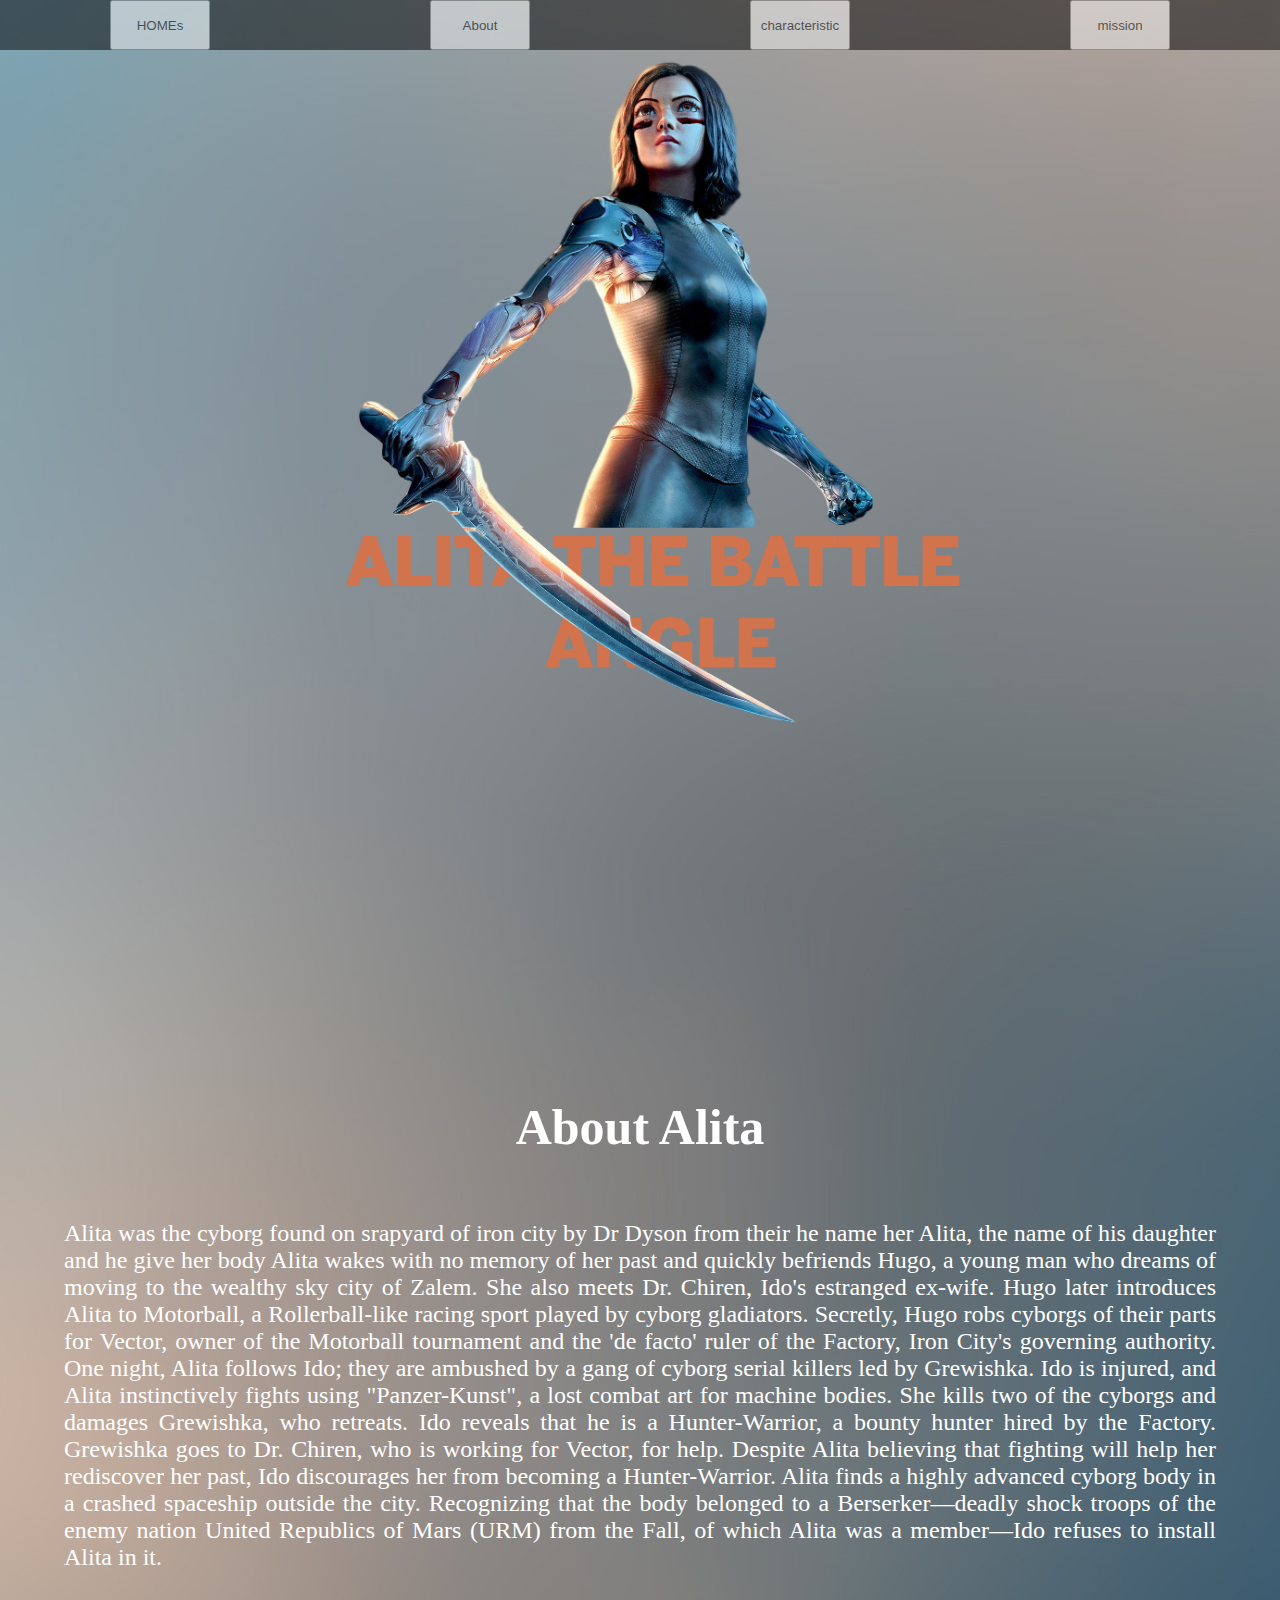
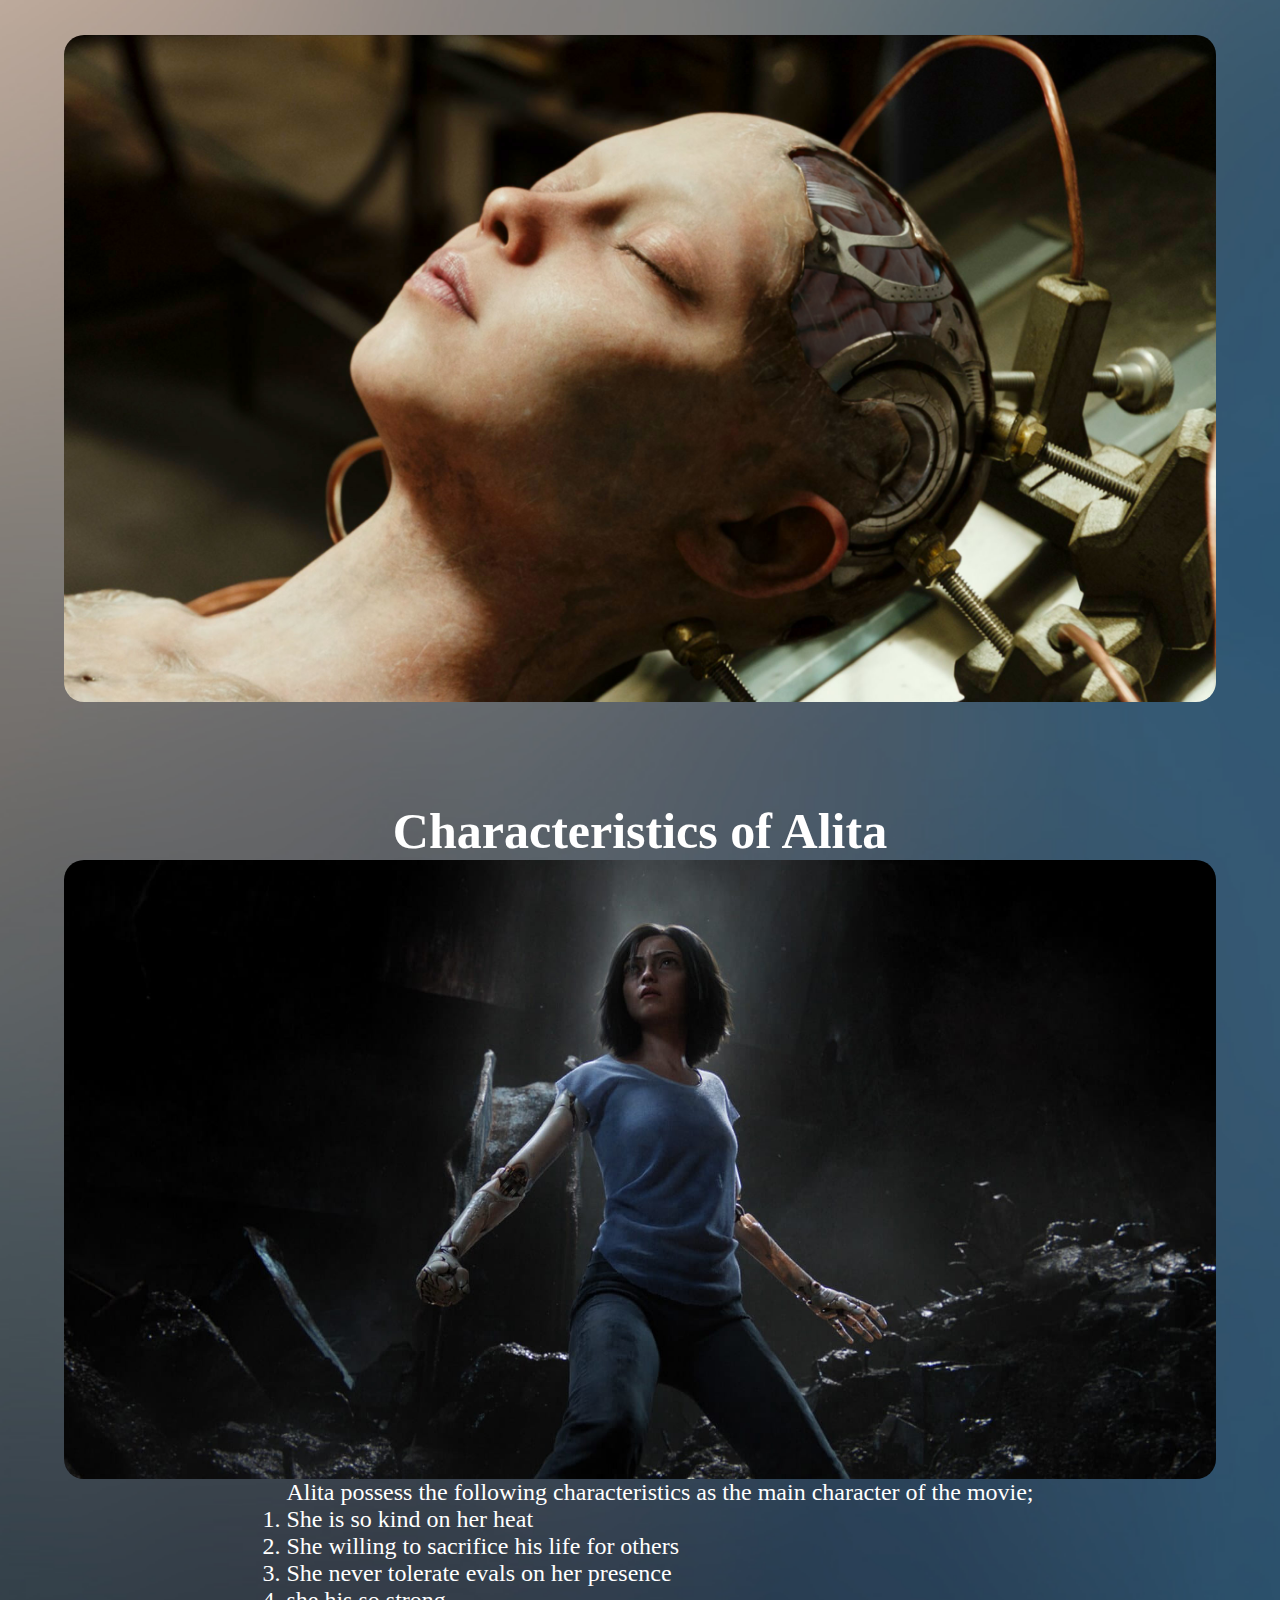
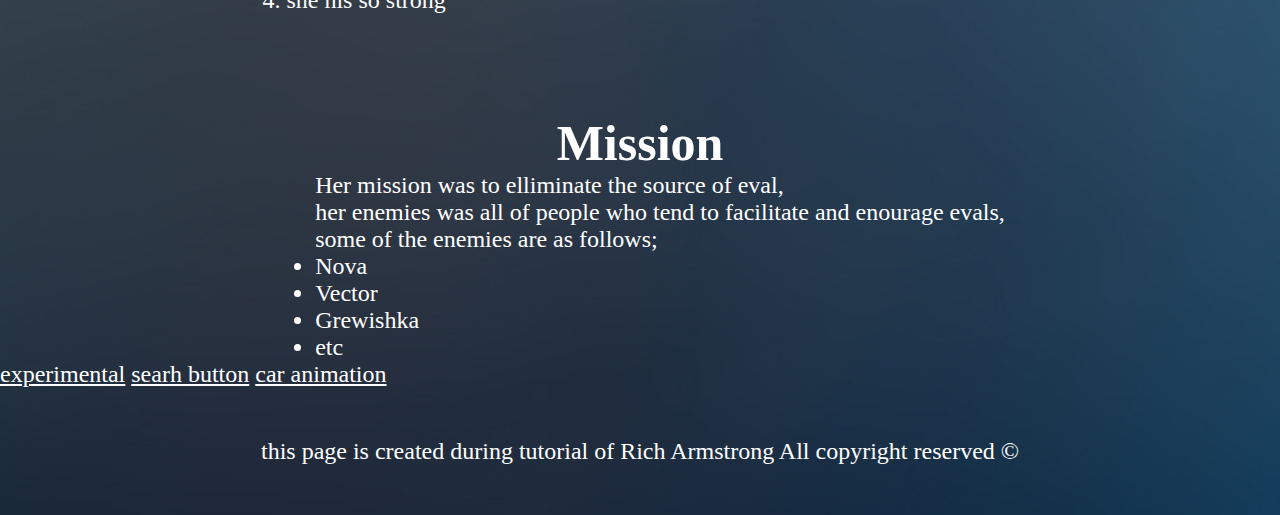
<file: index.html>
<!DOCTYPE html>
<!DOCTYPE html>
<html>
<head>
	<meta charset="utf-8">
	<meta name="viewport" content="width=device-width, initial-scale=1">
	<title>Alita battle angel</title>
	<link rel="stylesheet" href="style.css">
</head>
<body>
	<header>
		
		<div id="buttons">
			<div>
				<a>
					<input type="button" value="HOMEs">
				</a>
			</div>
			<a href="#about-alita">
			<input type="button" class="about-button" value="About" onclick=>
			</a>
			<a href="#characteristics">
			<input type="button" class="characteristics-button" value="characteristic">
			</a>
			<a href="#mission">
			<input type="button" class="mission-button" value="mission">
			</a>
		</div>
		<img id="alita-profile-image" src="image/alita-full.png">
		
	</header>
	<main>
		<section id="about-alita">
			<h2>About Alita</h2>
			<p>Alita was the cyborg found on srapyard of iron city by Dr Dyson
			from their he name her Alita, the name of his daughter and 
			he give her body Alita wakes with no memory of her past and quickly
			befriends Hugo, a young man who dreams of moving to the wealthy 
			sky city of Zalem. She also meets Dr. Chiren, Ido's estranged ex-wife. 
			Hugo later introduces Alita to Motorball, a Rollerball-like racing sport 
			played by cyborg gladiators. Secretly, Hugo robs cyborgs of their parts for Vector,
			owner of the Motorball tournament and the 'de facto' ruler of the Factory, Iron City's 
			governing authority.

			One night, Alita follows Ido; they are ambushed by a gang of cyborg serial killers led by Grewishka. 
			Ido is injured, and Alita instinctively fights using "Panzer-Kunst", a lost combat art for machine bodies.
			She kills two of the cyborgs and damages Grewishka, who retreats. Ido reveals that he is a Hunter-Warrior,
			a bounty hunter hired by the Factory. Grewishka goes to Dr. Chiren, who is working for Vector, for help.
			Despite Alita believing that fighting will help her rediscover her past, 
			Ido discourages her from becoming a Hunter-Warrior. Alita finds a highly advanced cyborg body 
			in a crashed spaceship outside the city. Recognizing that the body belonged to a Berserker—deadly shock 
			troops of the enemy nation United Republics of Mars (URM) from the Fall, of which Alita was a member—Ido 
			refuses to install Alita in it. </p>
			<img id="Alita-at-begining" src="image/alita-brain.png">

		</section>
		<setion id="characteristics">
			<h2>Characteristics of Alita</h2>
			<img id ="alita-brave" src="/image_c0d026f9.jpeg">
			<ol><p>
				Alita possess the following characteristics as the main character of the movie;
				<li>She is so kind on her heat</li>
				<li>She willing to sacrifice his life for others</li>
				<li>She never tolerate evals on her presence</li>
				<li>she his so strong</li>

			</p>
			</ol>
		</setion>
		<section id="mission">
			<h2>Mission</h2>
			
			<ul>
				<p>Her mission was to elliminate the source of eval,<br> her enemies was all of
					people who tend to facilitate and enourage evals,<br> some of the enemies are as follows;
				</p>
				<li>Nova</li>
				<li>Vector</li>
				<li>Grewishka</li>
				<li>etc</li>
			</ul>
		</section>
		<a href="EXPERIMENTAL.html">experimental</a>
		<a href="searh-button.html">searh button</a>
		<a href="car animation/game/car.html">car animation</a>

	</main>
	<footer>
		this page is created during tutorial of Rich Armstrong All copyright reserved &copy;
	</footer>
</body>
</html>
</file>
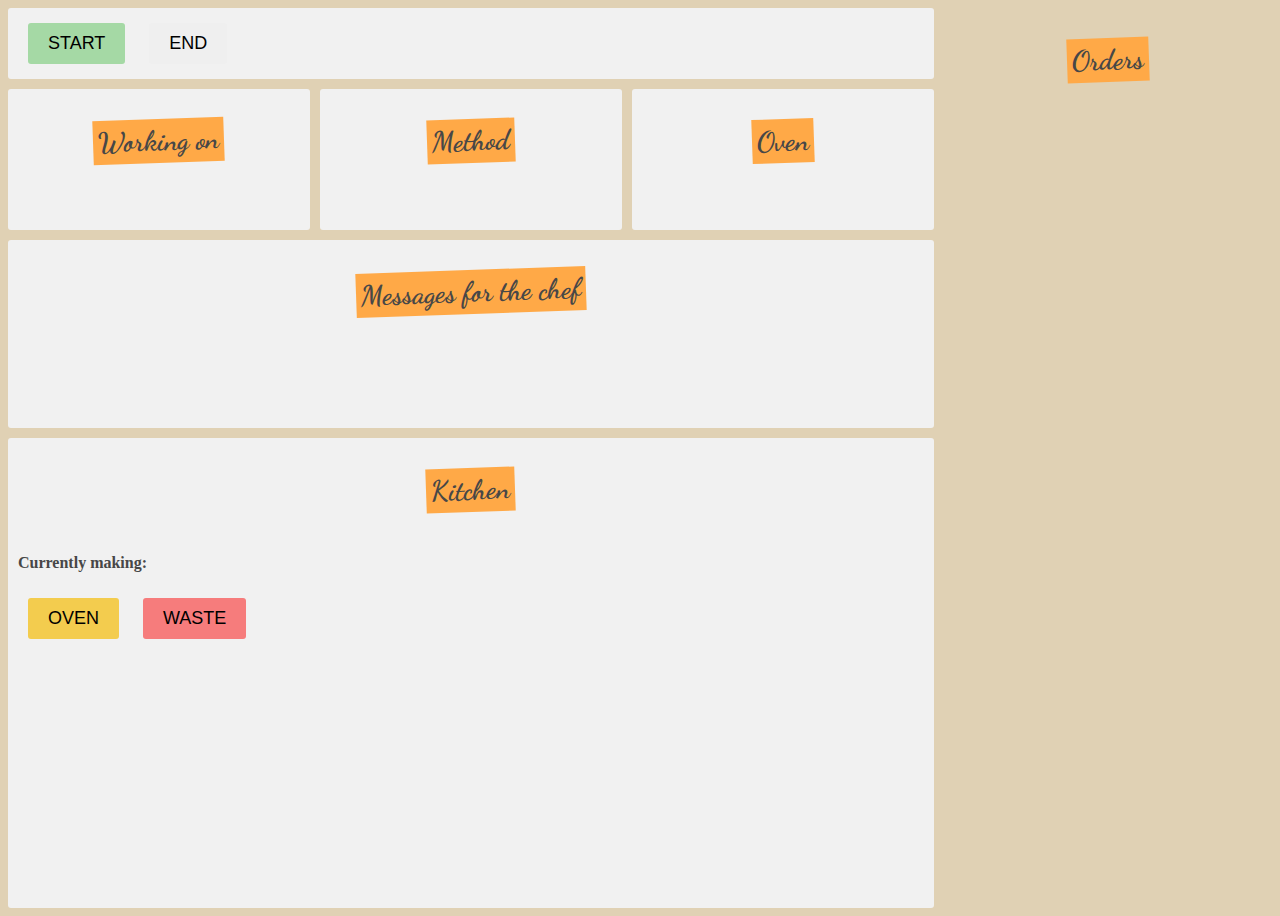
<file: modern-javascript-starter-files-main/08.Speedy-Chef-Project/index.html>
<!DOCTYPE html>
<html lang="en">

<head>
  <meta charset="UTF-8">
  <meta name="viewport" content="width=device-width, initial-scale=1.0">
  <meta http-equiv="X-UA-Compatible" content="ie=edge">
  <link rel="preconnect" href="https://fonts.gstatic.com">
<link href="https://fonts.googleapis.com/css2?family=Dancing+Script:wght@400;500&display=swap" rel="stylesheet">
  <link rel="stylesheet" href="styles.css">
  <title>Speedy Chef! &#127829;</title>
</head>

<body>
  <main>
    <section id="stats">
      <h3>Stats</h3>
      <p>Completed orders: <span id="completedOrders"></span></p>
      <p>Completed pizzas: <span id="completedPizzas"></span></p>
      <p>Wasted pizzas: <span id="wastedPizzas"></span></p>
    </section>
    <section id="game_controls">
      <button id="startBtn"">START</button>
      <button id="endBtn"">END</button>
      <span id="gameLength"></span>
    </section>
    <section id="working_on">
      <h3>Working on</h3>
    </section>
    <section id="method">
      <h3>Method</h3>
      <div id="pizza_name"></div>
      <div id="pizza_method"></div>
    </section>
    <section id="oven_wrapper">
      <h3>Oven</h3>
      <div id="oven"></div>
    </section>
    <div id="message_area">
      <h3>Messages for the chef</h3>
      <p id="message"></p>
    </div>
    <section id="kitchen_area">
      <h3>Kitchen</h3>

      <div id="kitchen_main">
        <div class="kitchen_left">
          <h4>Currently making: <em><strong><span id="current_pizza"></span></strong></span></em></span></h4>
          <div>
            <button  class="oven_btn">OVEN</button>
            <button id='waste'  class="delete_btn">WASTE</button>
          </div>
          <canvas id="pizza_area" width="250px" height="250px"></canvas>
        </div>
        <div class="kitchen_right">
          <div id="ingredients"></div>
        </div>
      </div>
    </section>
  </main>
  <aside id="orders">
    <h3>Orders</h3>
  </aside>
  <script src="index.js"></script>
</body>

</html>
</file>
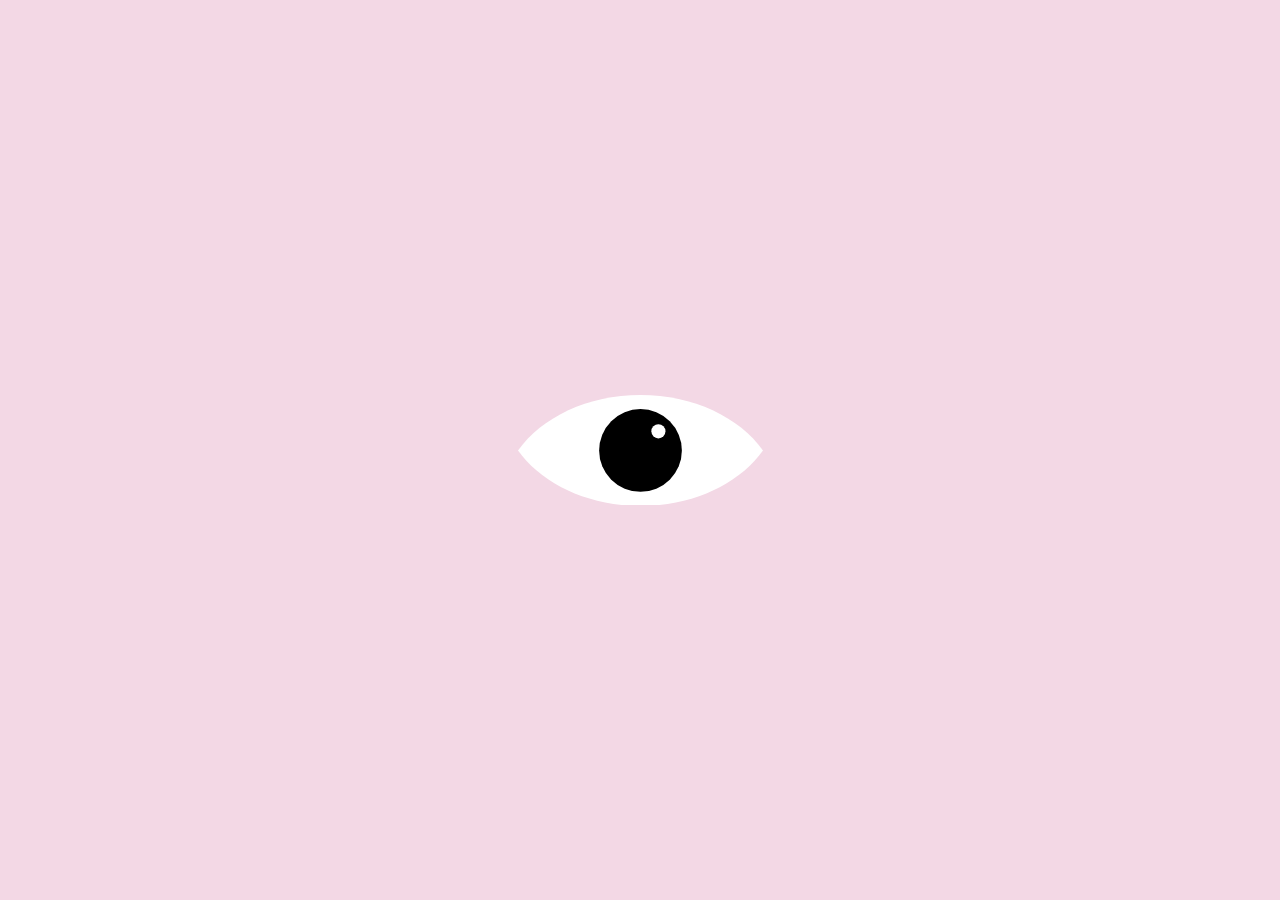
<file: CSS ANIMATION/package/eye-exercise/index.html>
<!DOCTYPE html>
<html>
<head>
  <meta charset="utf-8">
  <title>It's a kind of magic</title>
  <meta name="viewport" content="width=device-width, initial-scale=1.0">
  <link rel="stylesheet" href="css/styles.css" type="text/css">
</head>

<body>
  <svg class="eye" x="0px" y="0px" viewBox="0 0 180.6 81.7" style="enable-background:new 0 0 180.6 81.7;" xml:space="preserve">
    <style type="text/css">
      .st0 {
        fill: #FFFFFF;
      }
    </style>
    <path id="XMLID_11_" class="st0" d="M90.3,0C51.3,0,17.4,16.5,0,40.9c17.4,24.3,51.3,40.9,90.3,40.9c39,0,72.9-16.5,90.3-40.9
    C163.2,16.5,129.3,0,90.3,0z" />
    <g id="XMLID_12_">
      <circle id="XMLID_4_" cx="90.3" cy="40.9" r="30.5" />
      <circle id="XMLID_10_" class="st0" cx="103.5" cy="26.8" r="5.2" />
    </g>
  </svg>
</body>
</html>
</file>
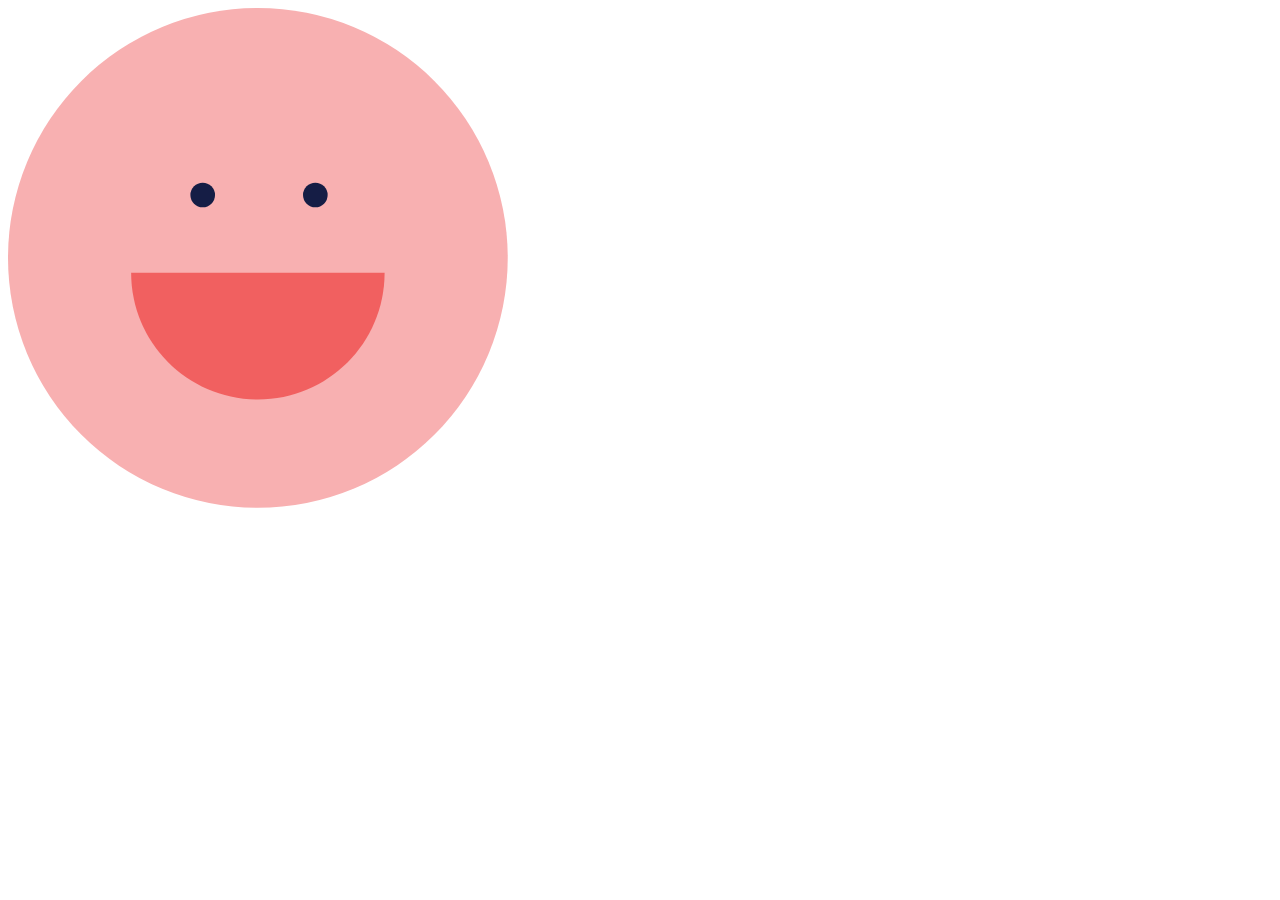
<file: CSS ANIMATION/package/happy-face-bouncing/index.html>
<!DOCTYPE html>
<html>
<head>
  <meta charset="utf-8">
  <title>Skillshare - Animating SVG with Aga Naplocha</title>
  <meta name="viewport" content="width=device-width, initial-scale=1.0">
  <link rel="stylesheet" href="css/styles.css" type="text/css">
</head>
<body>
  <svg version="1.1" class="happy-face" xmlns="http://www.w3.org/2000/svg" xmlns:xlink="http://www.w3.org/1999/xlink" x="0px" y="0px"
  	 viewBox="-1342 713.1 194.9 194.9" style="enable-background:new -1342 713.1 194.9 194.9;" xml:space="preserve">
  <style type="text/css">
  	.st0{fill:#F8B0B1;}
  	.st1{fill:#151D45;}
  	.st2{fill:#F16060;}
  </style>
  <title  id="title" lang="en">This is a happy face.</title>
  <circle class="st0" cx="-1244.6" cy="810.5" r="97.4"/>
  <circle class="st1" cx="-1266.1" cy="786" r="4.8"/>
  <circle class="st1" cx="-1222.2" cy="786" r="4.8"/>
  <path class="st2" d="M-1195.2,816.3c0,27.3-22.1,49.4-49.4,49.4c-27.3,0-49.4-22.1-49.4-49.4H-1195.2z"/>
  </svg>
</body>
</html>
</file>
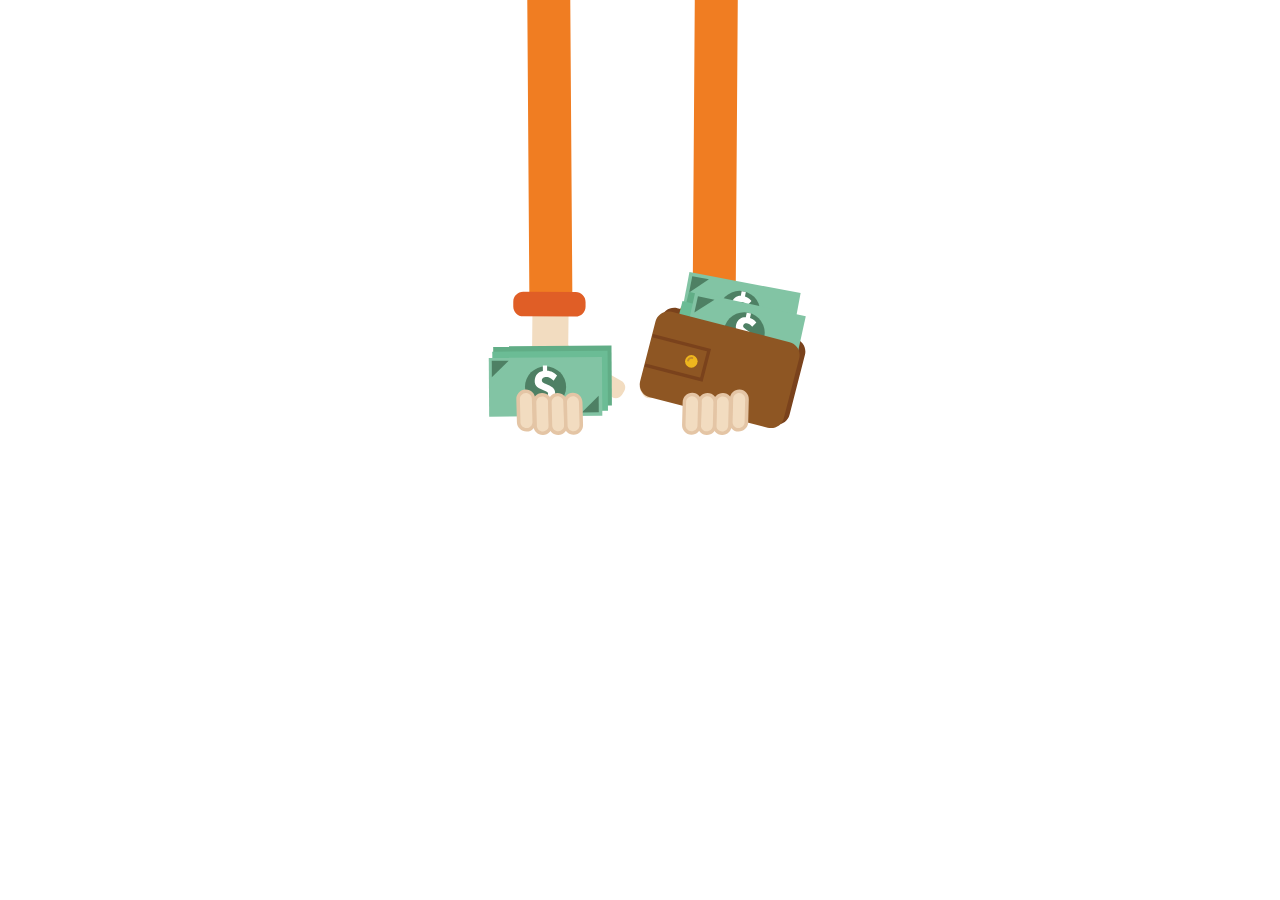
<file: CSS ANIMATION/package/money-result/index.html>
<!DOCTYPE html>
<html>

<head>
    <meta charset="utf-8">
    <meta http-equiv="X-UA-Compatible" content="IE=edge">
    <meta name="viewport" content="width=device-width, initial-scale=1">
    <link rel="stylesheet" href="css/styles.css" type="text/css">
</head>
<body>
    <svg id="hand" x="0px" y="0px" viewBox="0 0 688.5 755.9" xml:space="preserve">
        <path id="XMLID_2545_" class="st0" d="M316.8,576.1l-60.3-34.6c-5.3-3.1-12-1.2-15.1,4.1l-3.1,5.3c-3.1,5.3-1.2,12,4.1,15.1
    l60.3,34.6c5.3,3.1,12,1.2,15.1-4.1l3.1-5.3C324,585.9,322.1,579.2,316.8,576.1z" />
        <path id="XMLID_2544_" class="st0" d="M250.4,615.2l1.1,0l0.4-37.1l0.1-13.3l0.2-10.8c0-0.6,0-1.2-0.1-1.7l-15.9-30.7l1-92.7
    l-54.7-0.6l-0.9,94.7c-12.6,4.2-21.7,16.1-21.9,30.2l-0.2,10.8l-0.1,13.3l-0.2,20.3c2.6-3.7,6.9-6,11.8-5.9
    c6.6,0.1,12,4.6,13.6,10.7c2.5-2,5.7-3.3,9.3-3.3c7.2,0.1,13.1,5.6,14.1,12.5c2.5-2,5.7-3.3,9.2-3.2c5.1,0.1,9.5,2.8,12.1,6.9l0.4,0
    c2.6-2.9,6.5-4.6,10.6-4.6C244.1,610.5,247.8,612.3,250.4,615.2z" />
        <rect id="XMLID_2543_" x="167.2" y="478.8" transform="matrix(7.004525e-03 1 -1 7.004525e-03 779.2166 351.8311)" class="st1" width="90.6" height="178.9" />
        <rect id="XMLID_2542_" x="163.6" y="489.2" transform="matrix(7.004525e-03 1 -1 7.004525e-03 783.7117 363.4281)" class="st2" width="90.6" height="174.3" />
        <g id="money-front-left">
            <rect id="XMLID_2541_" x="157.4" y="499.2" transform="matrix(7.004525e-03 1 -1 7.004525e-03 785.2476 378.8207)" class="st3" width="89" height="171.1" />
            <circle id="XMLID_1988_" class="st4" cx="201.9" cy="584.9" r="31.1" />
            <g id="XMLID_161_" class="st5">
                <path id="XMLID_162_" class="st6" d="M198.3,615.8l-0.1-7.2c-2.1-0.1-6.4-0.8-10.8-4.5l4.7-7.6c2.1,1.9,4.8,3.3,7.8,3.3
            c2,0,3.6-0.5,4.5-1.4c0.8-0.7,1.4-1.8,1.4-3c0-1.2-0.5-2.1-1.4-2.8c-1.1-1-2.9-1.5-4.8-2.3l-4-1.7c-2.4-1.1-4.9-2.2-6.7-4
            c-2.4-2.4-3.4-5.3-3.4-8.7c0-4.5,1.6-8.2,3.8-10.6c2-2.2,5-3.9,8.6-4.5l-0.1-8.1l6.4,0l0.1,7.8c2.8,0.1,5.6,0.7,8.6,2.3
            c2.4,1.3,4.6,2.8,6.4,4.8l-5.2,7.9c-0.6-0.6-2.3-2.3-4.7-3.7c-1.9-1.1-3.9-1.9-6.6-1.9c-1.6,0-3.3,0.3-4.8,1.5
            c-0.9,0.8-1.7,1.9-1.7,3.6c0,1.7,0.8,2.9,2.2,3.8c1.1,0.8,2.4,1.1,4.9,2.1l2.5,1c2.5,1,5.1,2.2,7.2,4.3c2.2,2.3,3.2,4.6,3.3,7.8
            c0,4.2-1.5,8-4,10.6c-1.9,1.9-4.7,3.4-7.8,4l0,7.2L198.3,615.8z" />
            </g>
            <polyline id="XMLID_1990_" class="st4" points="282.2,598.2 282.4,623.3 256.7,623.6  " />
            <polyline id="XMLID_2537_" class="st4" points="120.7,570.5 120.6,545.4 146.2,545.2  " />
        </g>
        <g id="XMLID_1991_">
            <path id="XMLID_2535_" class="st0" d="M184.7,640.1l-0.9-39.3c-0.1-5.2-4.5-9.4-9.6-9.2l-4.5,0.1c-5.2,0.1-9.4,4.5-9.2,9.6
        l0.9,39.3c0.1,5.2,4.5,9.4,9.6,9.2l4.5-0.1C180.7,649.6,184.8,645.3,184.7,640.1z" />
            <path id="XMLID_2532_" class="st7" d="M158.6,638.5l-0.9-34.8c-0.2-7.9,6.1-14.5,14-14.7c7.9-0.2,14.5,6.1,14.7,14l0.9,34.8
        c0.2,7.9-6.1,14.5-14,14.7C165.4,652.6,158.8,646.4,158.6,638.5z M163.1,603.5l0.9,34.8c0.1,5,4.3,8.9,9.3,8.8
        c5-0.1,8.9-4.3,8.8-9.3l-0.9-34.8c-0.1-5-4.3-8.9-9.3-8.8C167,594.4,163,598.5,163.1,603.5z" />
        </g>
        <g id="XMLID_1992_">
            <path id="XMLID_2530_" class="st0" d="M209.6,645.2l-0.9-39.3c-0.1-5.2-4.5-9.4-9.6-9.2l-4.5,0.1c-5.2,0.1-9.4,4.5-9.2,9.6
        l0.9,39.3c0.1,5.2,4.5,9.4,9.6,9.2l4.5-0.1C205.5,654.8,209.7,650.4,209.6,645.2z" />
            <path id="XMLID_2527_" class="st7" d="M183.4,643.6l-0.9-34.8c-0.2-7.9,6.1-14.5,14-14.7c7.9-0.2,14.5,6.1,14.7,14l0.9,34.8
        c0.2,7.9-6.1,14.5-14,14.7C190.2,657.8,183.6,651.5,183.4,643.6z M187.9,608.7l0.9,34.8c0.1,5,4.3,8.9,9.3,8.8
        c5-0.1,8.9-4.3,8.8-9.3l-0.9-34.8c-0.1-5-4.3-8.9-9.3-8.8C191.7,599.5,187.8,603.7,187.9,608.7z" />
        </g>
        <g id="XMLID_1993_">
            <path id="XMLID_2525_" class="st0" d="M232.8,645.1l-1-39.3c-0.1-5.2-4.5-9.4-9.6-9.2l-4.5,0.1c-5.2,0.1-9.4,4.5-9.2,9.6l0.9,39.3
        c0.1,5.2,4.5,9.4,9.6,9.2l4.5-0.1C228.7,654.6,232.8,650.3,232.8,645.1z" />
            <path id="XMLID_2522_" class="st7" d="M206.6,643.5l-0.9-34.8c-0.2-7.9,6.1-14.5,14-14.7c7.9-0.2,14.5,6.1,14.7,14l0.9,34.8
        c0.2,7.9-6.1,14.5-14,14.7C213.4,657.6,206.8,651.4,206.6,643.5z M211.1,608.4l0.9,34.8c0.1,5,4.3,8.9,9.3,8.8
        c5-0.1,8.9-4.3,8.8-9.3l-0.9-34.8c-0.1-5-4.3-8.9-9.3-8.8C214.9,599.3,211,603.5,211.1,608.4z" />
        </g>
        <g id="XMLID_1994_">
            <path id="XMLID_2520_" class="st0" d="M256,644.9l-0.9-39.3c-0.1-5.2-4.5-9.4-9.6-9.2l-4.5,0.1c-5.2,0.1-9.4,4.5-9.2,9.6l0.9,39.3
        c0.1,5.2,4.5,9.4,9.6,9.2l4.5-0.1C251.9,654.5,256,650.1,256,644.9z" />
            <path id="XMLID_2517_" class="st7" d="M229.9,643.2l-0.9-34.8c-0.2-7.9,6.1-14.5,14-14.7c7.9-0.2,14.5,6.1,14.7,14l0.9,34.8
        c0.2,7.9-6.1,14.5-14,14.7C236.7,657.4,230.1,651.1,229.9,643.2z M234.3,608.3l0.9,34.8c0.1,5,4.3,8.9,9.3,8.8
        c5-0.1,8.9-4.3,8.8-9.3l-0.9-34.8c-0.1-5-4.3-8.9-9.3-8.8C238.2,599.2,234.2,603.3,234.3,608.3z" />
        </g>
        <path id="XMLID_2515_" class="st8" d="M206.8,0c0,1,0,2.1,0,3.2l3.2,453.8" />
        <path id="XMLID_2514_" class="st9" d="M153.1,463.2l0-7.1c0-8.2,6.8-14.9,15-14.9l79.4,0.4c8.2,0,14.9,6.8,14.9,15l0,7.1
    c0,8.2-6.8,14.9-15,14.9l-79.4-0.4C159.8,478.2,153.1,471.4,153.1,463.2z" />
        <path id="XMLID_51_" class="st0" d="M345.9,591.2l3.1,5.3c3.1,5.3,9.8,7.1,15.1,4.1l60.3-34.6c5.3-3.1,7.1-9.8,4.1-15.1l-3.1-5.3
    c-3.1-5.3-9.8-7.1-15.1-4.1L350,576.1C344.7,579.2,342.8,586,345.9,591.2z" />
        <path id="XMLID_50_" class="st0" d="M426.6,610.5c4.1,0,8,1.8,10.6,4.6l0.4,0c2.5-4.1,7-6.8,12.1-6.9c3.5-0.1,6.7,1.2,9.2,3.2
    c0.9-6.9,6.9-12.4,14.1-12.5c3.5,0,6.8,1.3,9.3,3.3c1.7-6.1,7.1-10.6,13.6-10.7c4.9-0.1,9.1,2.2,11.8,5.9l-0.2-20.3l-0.1-13.3
    l-0.2-10.8c-0.2-14.1-9.3-26-21.9-30.2l-0.9-94.7l-54.7,0.6l1,92.7l-15.9,30.7c0,0.6,0,1.2-0.1,1.7l0.2,10.8l0.1,13.3l0.4,37.1
    l1.1,0C419.1,612.3,422.7,610.5,426.6,610.5z" />
        <path id="XMLID_28_" class="st8" d="M456.8,457.1l3.2-453.8c0.1-1.1,0-2.2,0-3.2" />
        <path id="XMLID_27_" class="st9" d="M498.8,494.3l-79.4,0.4c-8.2,0-15-6.6-15-14.9l0-7.1c0-8.2,6.6-15,14.9-15l79.4-0.4
    c8.2,0,15,6.6,15,14.9l0,7.1C513.7,487.5,507.1,494.3,498.8,494.3z" />
        <g id="XMLID_19_">
            <rect id="XMLID_26_" x="450.7" y="385.4" transform="matrix(0.1865 -0.9825 0.9825 0.1865 -59.838 869.6147)" class="st3" width="89" height="171.1" />
            <circle id="XMLID_25_" class="st4" cx="495.2" cy="470.8" r="31.1" />
            <g id="XMLID_22_" class="st5">
                <path id="XMLID_23_" class="st6" d="M504.7,441.3l-1.3,7.1c2,0.5,6.1,2,9.8,6.5l-6.1,6.6c-1.7-2.3-4.1-4.2-7-4.7
            c-2-0.4-3.6-0.2-4.7,0.5c-0.9,0.6-1.7,1.5-2,2.7c-0.2,1.2,0.1,2.1,0.8,3c0.9,1.2,2.5,2,4.2,3.2l3.6,2.4c2.2,1.5,4.3,3.1,5.8,5.2
            c1.9,2.8,2.3,5.9,1.7,9.2c-0.8,4.4-3.1,7.7-5.8,9.7c-2.4,1.8-5.7,2.8-9.3,2.7l-1.5,8l-6.3-1.2l1.5-7.7c-2.8-0.7-5.3-1.8-7.9-3.9
            c-2.1-1.7-3.9-3.6-5.4-5.9l6.6-6.7c0.5,0.7,1.8,2.7,3.9,4.5c1.6,1.5,3.5,2.6,6.1,3.1c1.5,0.3,3.3,0.3,5-0.6c1.1-0.6,2-1.6,2.4-3.2
            c0.3-1.7-0.2-3-1.4-4.2c-1-1-2.1-1.6-4.4-3l-2.3-1.4c-2.3-1.4-4.6-3.1-6.2-5.6c-1.7-2.6-2.3-5.1-1.7-8.3c0.8-4.1,3-7.6,5.9-9.6
            c2.2-1.5,5.3-2.5,8.4-2.4l1.3-7.1L504.7,441.3z" />
            </g>
            <polyline id="XMLID_21_" class="st4" points="419,442.3 423.7,417.6 448.9,422.3  " />
            <polyline id="XMLID_20_" class="st4" points="572.1,500.7 567.4,525.3 542.2,520.5    " />
        </g>
        <g id="XMLID_81_">
            <g id="XMLID_2_">
                <path id="XMLID_89_" class="st10" d="M570.8,626.9c-2.7,10.7-13.7,17.1-24.4,14.4L368,595.3c-10.7-2.7-17.1-13.7-14.4-24.4
            l23.3-90.5c2.7-10.7,13.7-17.1,24.4-14.4L579.7,512c10.7,2.7,17.1,13.7,14.4,24.4L570.8,626.9z" />
            </g>
            <rect id="XMLID_18_" x="449.3" y="417.3" transform="matrix(-0.2425 0.9702 -0.9702 -0.2425 1106.1317 149.7576)" class="st1" width="90.6" height="178.9" />
            <rect id="XMLID_17_" x="437.2" y="432.8" transform="matrix(-0.2425 0.9702 -0.9702 -0.2425 1103.9742 177.9418)" class="st2" width="90.6" height="174.3" />
            <g id="money-front-right">
                <rect id="XMLID_16_" x="457.7" y="417.7" transform="matrix(0.2149 -0.9766 0.9766 0.2149 -97.1981 885.5055)" class="st3" width="89" height="171.1" />
                <circle id="XMLID_8_" class="st4" cx="502.2" cy="503.1" r="31.1" />
                <g id="XMLID_9_" class="st5">
                    <path id="XMLID_11_" class="st6" d="M512.5,473.8l-1.5,7c2,0.6,6.1,2.2,9.6,6.8l-6.3,6.4c-1.7-2.3-3.9-4.3-6.9-4.9
                c-1.9-0.4-3.6-0.3-4.7,0.4c-0.9,0.5-1.8,1.4-2,2.6c-0.3,1.2,0,2.1,0.7,3c0.9,1.2,2.5,2.1,4.1,3.3l3.5,2.5
                c2.1,1.6,4.3,3.2,5.7,5.4c1.8,2.9,2.1,5.9,1.4,9.3c-1,4.4-3.4,7.6-6.1,9.5c-2.5,1.7-5.8,2.7-9.4,2.5l-1.7,7.9l-6.3-1.4l1.7-7.6
                c-2.7-0.8-5.3-2-7.8-4.1c-2.1-1.8-3.8-3.8-5.2-6.1l6.8-6.5c0.4,0.7,1.7,2.7,3.7,4.6c1.6,1.5,3.4,2.7,6,3.3c1.5,0.3,3.3,0.4,5-0.4
                c1.1-0.6,2.1-1.5,2.4-3.2c0.4-1.7-0.1-3-1.3-4.2c-0.9-1-2-1.6-4.3-3.1l-2.2-1.5c-2.2-1.5-4.5-3.2-6.1-5.8
                c-1.7-2.7-2.1-5.2-1.4-8.3c0.9-4.1,3.3-7.5,6.2-9.4c2.3-1.5,5.4-2.3,8.5-2.1l1.5-7L512.5,473.8z" />
                </g>
                <polyline id="XMLID_7_" class="st4" points="426.9,472.4 432.3,447.8 457.3,453.2         " />
                <polyline id="XMLID_6_" class="st4" points="578.2,535.2 572.8,559.7 547.7,554.2         " />
            </g>
            <g id="XMLID_1_">
                <path id="XMLID_90_" class="st11" d="M562.1,632.2c-2.7,10.7-13.7,17.1-24.4,14.4l-178.4-45.9c-10.7-2.7-17.1-13.7-14.4-24.4
            l23.3-90.5c2.7-10.7,13.7-17.1,24.4-14.4L571,517.3c10.7,2.7,17.1,13.7,14.4,24.4L562.1,632.2z" />
            </g>
            <g id="XMLID_52_">
                <polyline id="XMLID_3_" class="st12" points="363.7,507.3 449,529.3 437.5,574 352.2,552      " />
                <circle id="XMLID_4_" class="st13" cx="422.3" cy="546.3" r="9.5" />
                <path id="XMLID_29_" class="st14" d="M417.4,544.9c0.7-2.7,3.5-4.4,6.3-3.7" />
            </g>
        </g>
        <g id="XMLID_45_">
            <path id="XMLID_47_" class="st0" d="M491.3,649.7l4.5,0.1c5.1,0.1,9.5-4,9.6-9.2l0.9-39.3c0.1-5.1-4-9.5-9.2-9.6l-4.5-0.1
        c-5.1-0.1-9.5,4-9.6,9.2l-0.9,39.3C482,645.3,486.1,649.6,491.3,649.7z" />
            <path id="XMLID_46_" class="st7" d="M493.6,652.5c-7.9-0.2-14.2-6.8-14-14.7l0.9-34.8c0.2-7.9,6.8-14.2,14.7-14
        c7.9,0.2,14.2,6.8,14,14.7l-0.9,34.8C508,646.4,501.4,652.6,493.6,652.5z M494.9,594.2c-5-0.1-9.2,3.8-9.3,8.8l-0.9,34.8
        c-0.1,5,3.8,9.2,8.8,9.3c5,0.1,9.2-3.8,9.3-8.8l0.9-34.8C503.8,598.5,499.8,594.4,494.9,594.2z" />
        </g>
        <g id="XMLID_40_">
            <path id="XMLID_42_" class="st0" d="M466.5,654.8l4.5,0.1c5.1,0.1,9.5-4,9.6-9.2l0.9-39.3c0.1-5.1-4-9.5-9.2-9.6l-4.5-0.1
        c-5.1-0.1-9.5,4-9.6,9.2l-0.9,39.3C457.2,650.4,461.3,654.8,466.5,654.8z" />
            <path id="XMLID_41_" class="st7" d="M468.7,657.6c-7.9-0.2-14.2-6.8-14-14.7l0.9-34.8c0.2-7.9,6.8-14.2,14.7-14
        c7.9,0.2,14.2,6.8,14,14.7l-0.9,34.8C483.2,651.5,476.6,657.8,468.7,657.6z M470.1,599.4c-5-0.1-9.2,3.8-9.3,8.8l-0.9,34.8
        c-0.1,5,3.8,9.2,8.8,9.3c5,0.1,9.2-3.8,9.3-8.8l0.9-34.8C479,603.7,475.1,599.5,470.1,599.4z" />
        </g>
        <g id="XMLID_35_">
            <path id="XMLID_37_" class="st0" d="M443.4,654.7l4.5,0.1c5.1,0.1,9.5-4,9.6-9.2l0.9-39.3c0.1-5.1-4-9.5-9.2-9.6l-4.5-0.1
        c-5.1-0.1-9.5,4-9.6,9.2l-1,39.3C434,650.3,438.1,654.6,443.4,654.7z" />
            <path id="XMLID_36_" class="st7" d="M445.5,657.5c-7.9-0.2-14.2-6.8-14-14.7l0.9-34.8c0.2-7.9,6.8-14.2,14.7-14
        c7.9,0.2,14.2,6.8,14,14.7l-0.9,34.8C460,651.4,453.4,657.7,445.5,657.5z M446.9,599.2c-5-0.1-9.2,3.8-9.3,8.8l-0.9,34.8
        c-0.1,5,3.8,9.2,8.8,9.3c5,0.1,9.2-3.8,9.3-8.8l0.9-34.8C455.8,603.5,451.9,599.4,446.9,599.2z" />
        </g>
        <g id="XMLID_30_">
            <path id="XMLID_32_" class="st0" d="M420.1,654.6l4.5,0.1c5.1,0.1,9.5-4,9.6-9.2l0.9-39.3c0.1-5.1-4-9.5-9.2-9.6l-4.5-0.1
        c-5.1-0.1-9.5,4-9.6,9.2l-0.9,39.3C410.8,650.1,414.9,654.5,420.1,654.6z" />
            <path id="XMLID_31_" class="st7" d="M422.3,657.2c-7.9-0.2-14.2-6.8-14-14.7l0.9-34.8c0.2-7.9,6.8-14.2,14.7-14
        c7.9,0.2,14.2,6.8,14,14.7l-0.9,34.8C436.7,651.1,430.2,657.4,422.3,657.2z M423.7,599c-5-0.1-9.2,3.8-9.3,8.8l-0.9,34.8
        c-0.1,5,3.8,9.2,8.8,9.3c5,0.1,9.2-3.8,9.3-8.8l0.9-34.8C432.6,603.3,428.6,599.3,423.7,599z" />
        </g>
    </svg>
</body>

</html>
</file>
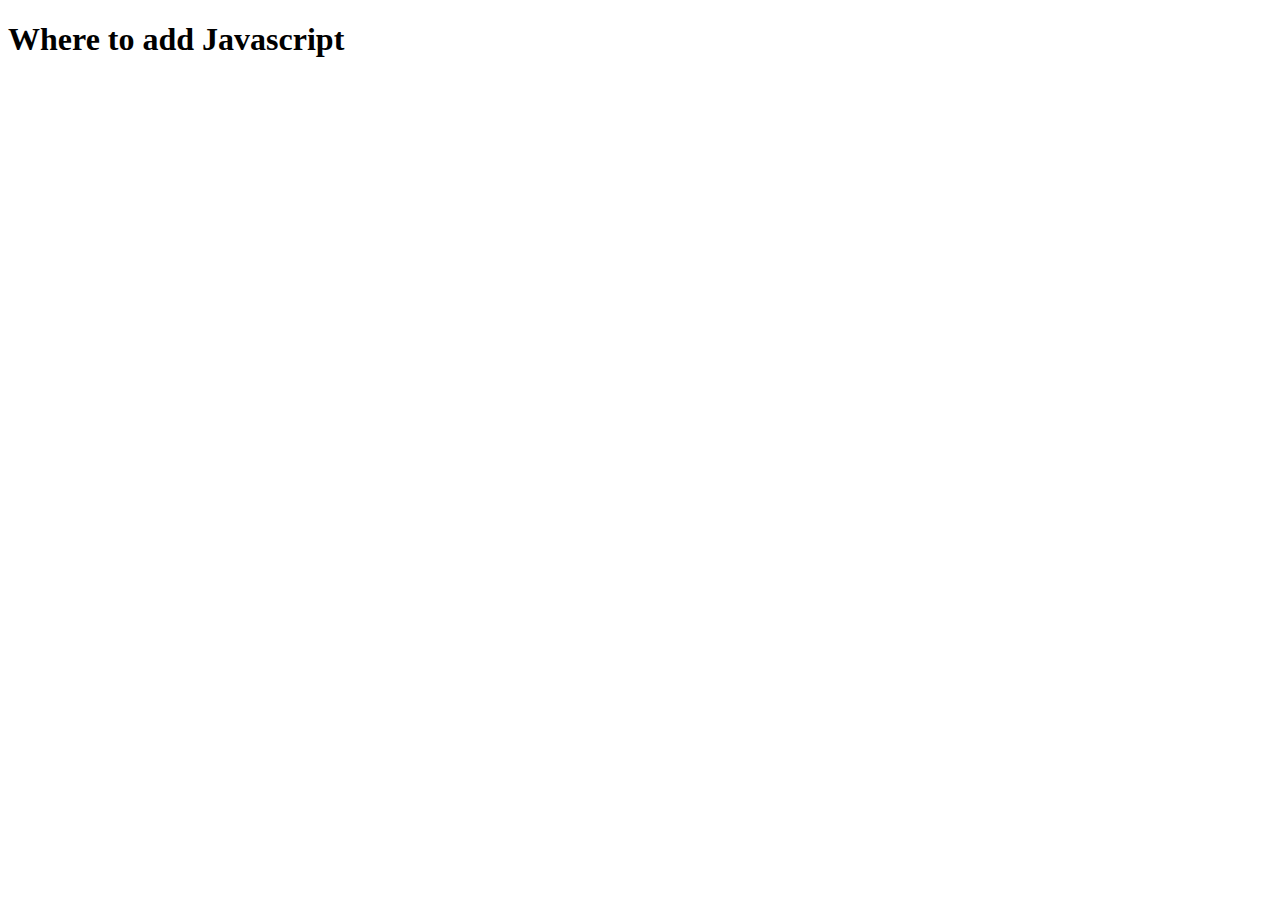
<file: modern-javascript-starter-files-main/01.Javascript-Basics/02.Async & defer/index.html>
<!DOCTYPE html>
<html lang="en">

<head>
  <meta charset="UTF-8">
  <meta name="viewport" content="width=device-width, initial-scale=1.0">
  <meta http-equiv="X-UA-Compatible" content="ie=edge">
  <title>Async & defer</title>
  <script src="script1.js" defer></script>
</head>

<body>
  <h1 id="title">Where to add Javascript</h1>
</body>

</html>
</file>
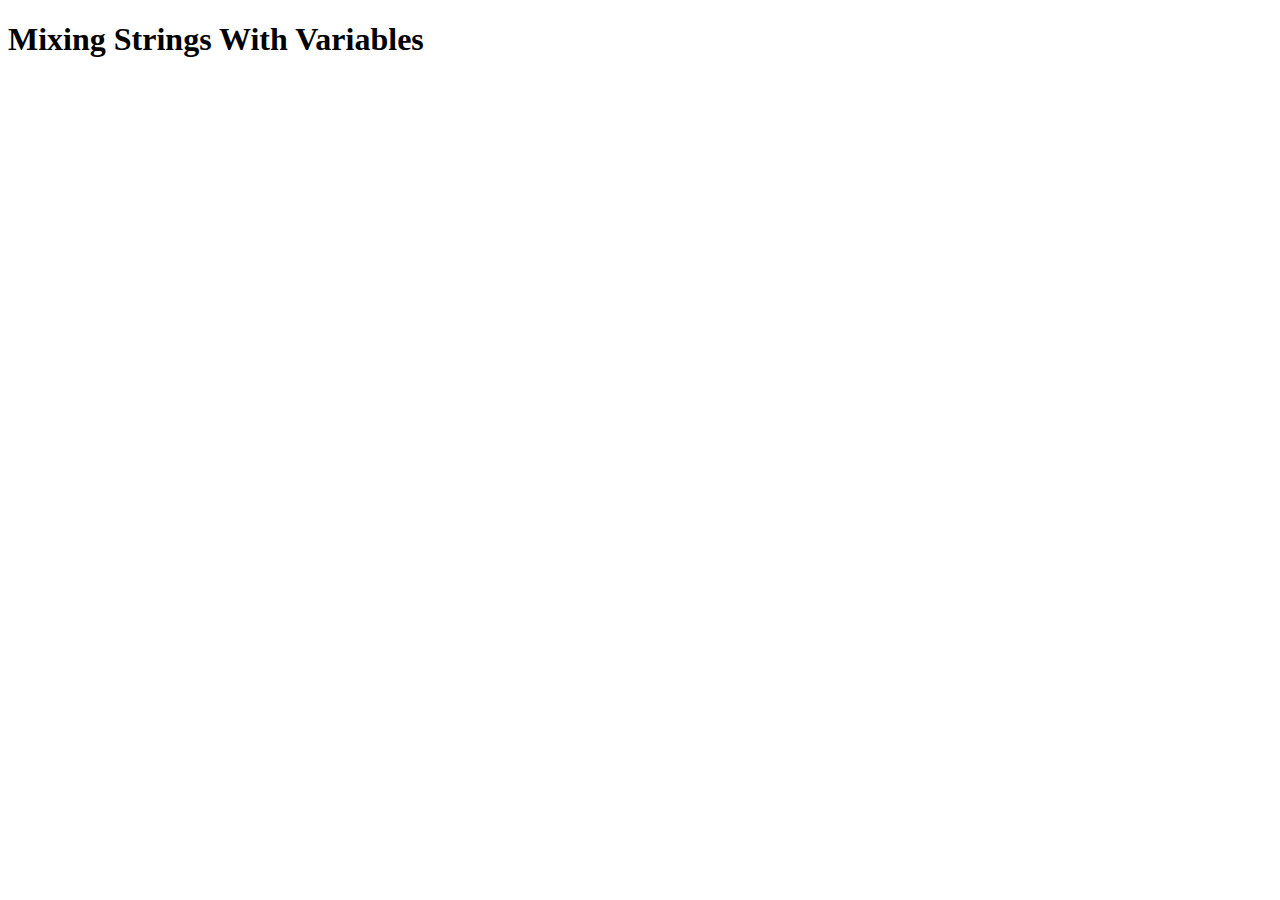
<file: modern-javascript-starter-files-main/01.Javascript-Basics/05.Mixing-strings-with-variables/index.html>
<!DOCTYPE html>
<html lang="en">
  <head>
    <meta charset="UTF-8" />
    <meta name="viewport" content="width=device-width, initial-scale=1.0" />
    <meta http-equiv="X-UA-Compatible" content="ie=edge" />
    <title>Mixing Strings With Variables</title>
  </head>

  <body>
    <h1 id="title">Mixing Strings With Variables</h1>
    <script>
      const name = 'Chris';
      const likes = 'pizza';

      document.getElementById('title').innerText =
        'Mixing Strings With Variables';
    </script>
  </body>
</html>
</file>
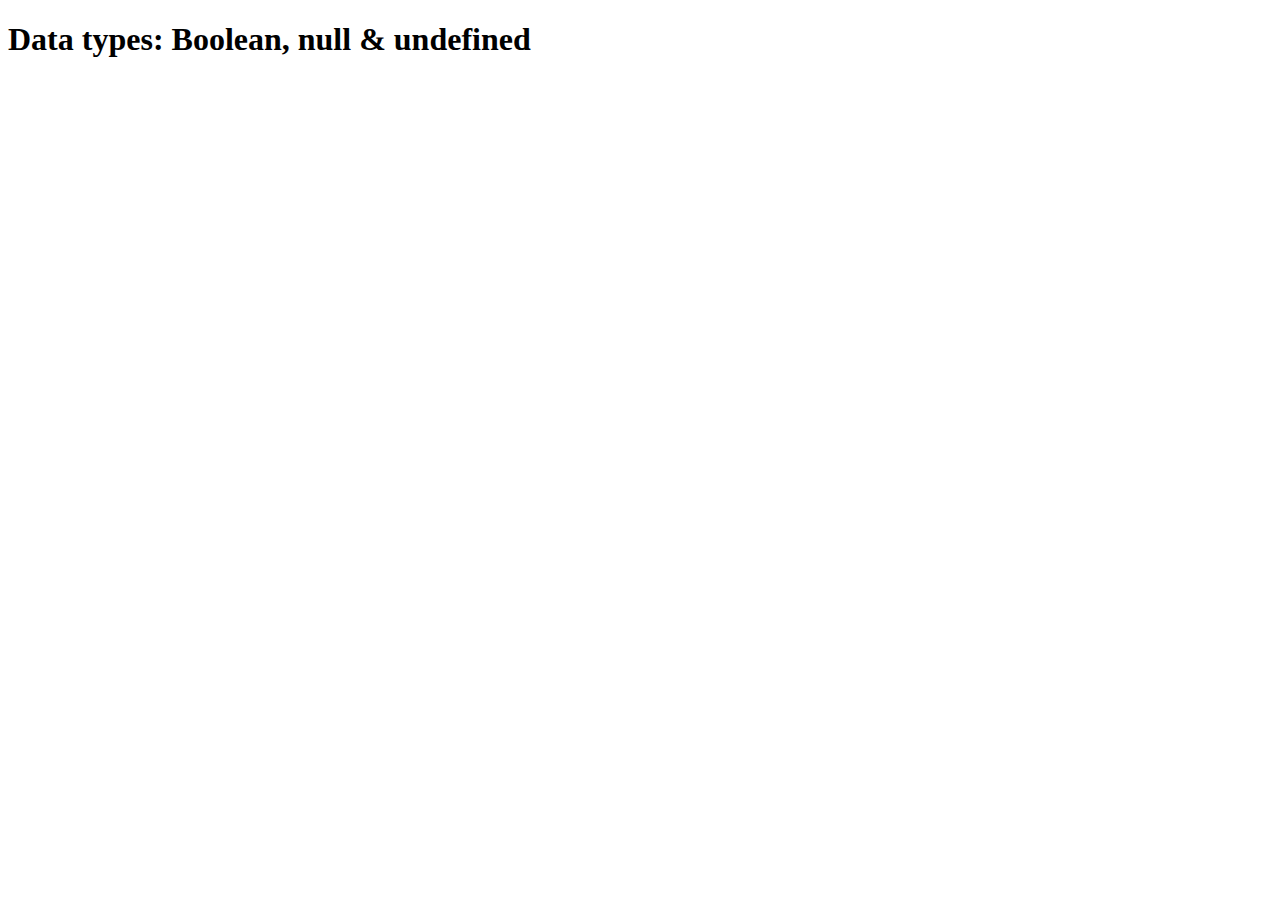
<file: modern-javascript-starter-files-main/01.Javascript-Basics/07.Data types: Boolean, null & undefined/index.html>
<!DOCTYPE html>
<html lang="en">

<head>
  <meta charset="UTF-8">
  <meta name="viewport" content="width=device-width, initial-scale=1.0">
  <meta http-equiv="X-UA-Compatible" content="ie=edge">
  <title>Data types: Boolean, null & undefined</title>
</head>

<body>

  <h1 id="title">Data types: Boolean, null & undefined</h1>
  <script>

  </script>
</body>

</html>
</file>
<file: style.css>
body{
    background-color: black;
    background-image: url(/bakground.jpg);
    background-repeat: no-repeat;
    height: 100%;
    background-size: cover;
    background-position: center;
    font-size: 24px;
}
*{
    color:white;
    margin: 0px;
}
html{
    scroll-behavior:smooth;
}
#alita-profile-image{
    width: 50%;
    height: 50%;
}
header, #about-alita , #characteristics, #mission{
    display: flex;
    flex-direction: column;
    align-items: center;
}

section #about-alita{
    color:black;
    background-color: white;
}
#Alita-at-begining, #alita-brave{
    width: 90%;
    height:50%;
    border-radius:20px;
}
footer{
    display: flex;
    flex-direction: column;
    align-items: center;
    padding:50px;
    height:30px;
    height: 20%;
}
#about-alita p{
    padding: 5%;
    text-align: justify;
}
main{
}
h2{
    font-size: 50px;
}
h2{
    margin-top: 100px;
}
#buttons{
    color: black;
    width: 100%;
    height: 500px;
    display: flex;
    flex-direction: row;
    justify-content:space-around;
    height: 40%;
    background-color: black;
    opacity: .5;
}
input{
    color: black;
    height: 50px;
    width: 100px;
}
</file>
<file: modern-javascript-starter-files-main/08.Speedy-Chef-Project/styles.css>
body {
  display: flex;
  flex-direction: column;
  background: rgb(224, 209, 180);
  color: rgb(71, 71, 71);
  font-size: 16px;
}

aside {
  margin-left: 10px;
  flex: 1;
  padding: 10px;
  border-radius: 3px;
  overflow: hidden;
}

h3 {
  font-family: 'Dancing Script', cursive;
  font-size: 28px;
  background: rgb(255, 169, 71);
  padding: 5px;
  /* stop background being full width of section */
  width: fit-content;
  margin: 20px auto;
  transform: rotate(-2deg);
}

/* orders ul */
ul {
  font-family: courier, monospace;
  font-size: 14px;
  padding: 0;
  border: 1px solid #b7adad;
}

/* orders li */
li {
  text-indent: 15px;
  border-bottom: 1px dotted rgb(159, 158, 158);
  padding: 5px;
  list-style: none;
}

li:last-child {
  border-bottom: none;
}

#kitchen_main {
  display: flex;
  flex-direction: column;
}

#working_on,
#method,
#stats,
#oven_wrapper,
#message_area,
#kitchen_area,
#game_controls {
  padding: 10px;
  border-radius: 3px;
  background: rgb(241, 241, 241);
}

#game_controls {
  grid-area: game-controls;
}

#working_on {
  grid-area: working_on;
}
#method {
  grid-area: method;
}

#oven_wrapper {
  grid-area: oven_wrapper;
}

#message_area {
  grid-area: message;
}

#kitchen_area {
  grid-area: kitchen;
}

main {
  flex: 3;
  display: grid;
  height: 100vh;
  grid-template-columns: 1fr 1fr 1fr;
  grid-template-rows: 0.5fr 3fr 1fr 3fr;
  grid-gap: 10px;
  grid-template-areas:
    'game-controls game-controls game-controls'
    'working_on method oven_wrapper'
    'message message message'
    'kitchen kitchen kitchen';
}

.order_wrapper {
  cursor: pointer;
}

#stats {
  display: none;
}

#ingredients span {
  display: inline-block;
  margin: 5px 15px;
  background: hotpink;
  padding: 5px;
  border-radius: 3px;
}

.ingredient {
  background: rgb(224, 209, 180);
}

button {
  cursor: pointer;
  border: none;
  font-size: 18px;
  border-radius: 3px;
  padding: 10px 20px;
  margin: 5px 10px;
}

.oven_btn {
  background: rgb(243, 204, 78);
}
.complete_btn {
  background: rgb(152, 244, 211);
}
.delete_btn {
  background: rgb(246, 124, 124);
}
#pizza_name {
  cursor: pointer;
  font-size: 18px;
  font-style: italic;
  font-weight: bolder;
}

#message {
  text-align: center;
  font-size: 2em;
  font-weight: bold;
  min-height: 40px;
}

#startBtn {
  background: rgb(165, 217, 165);
}

img {
  max-width: 100px;
}

.pizzaDiv {
  display: inline-block;
  text-align: center;
}

.fade-in {
  animation: fadeIn ease 2s;
}

@keyframes fadeIn {
  0% {
    opacity: 0;
  }
  100% {
    opacity: 1;
  }
}

.kitchen_right {
  padding-top: 20px;
}

@media screen and (min-width: 900px) {
  body {
    flex-direction: row;
  }
  #kitchen_main {
    flex-direction: row;
  }
  .kitchen_left {
    flex: 1;
  }
  .kitchen_right {
    flex: 1;
  }
}
</file>
<file: CSS ANIMATION/package/eye-exercise/css/styles.css>
@import url('https://fonts.googleapis.com/css?family=Montserrat:500,600');

*, *::before, *::after {
  box-sizing: border-box;
}

body {
  margin: 0;
  font-family: 'Montserrat', Arial, Helvetica, sans-serif;
  display: flex;
  justify-content: center;
  align-items: center;
  height: 100vh;
  flex-direction: column;
  background: #f3d8e5;
}

.eye {
  width: 245px;
}
</file>
<file: CSS ANIMATION/package/happy-face-bouncing/css/styles.css>
.happy-face {
  height: 500px;
  animation-name: bounce;
  animation-duration: 1s;
  animation-iteration-count: infinite;
}

/*defining keyframes animation*/
@keyframes bounce {
  30% {
    transform: translateY(-50px);
  }
  50% {
  }
}
</file>
<file: CSS ANIMATION/package/money-result/css/styles.css>
body {
    margin: 0;
    padding: 0
}

.st0 {
    fill: #F2DCC0;
}

.st1 {
    fill: #61AD86;
}

.st2 {
    fill: #6BBC95;
}

.st3 {
    fill: #82C4A4;
}

.st4 {
    fill: #4E8064;
}

.st5 {
    enable-background: new;
}

.st6 {
    fill: #FFFFFF;
}

.st7 {
    fill: #E4C5A5;
}

.st8 {
    fill: none;
    stroke: #F07D22;
    stroke-width: 65;
    stroke-miterlimit: 10;
}

.st9 {
    fill: #E05E26;
}

.st10 {
    fill: #7A421C;
}

.st11 {
    fill: #8E5623;
}

.st12 {
    fill: none;
    stroke: #7A421C;
    stroke-width: 5;
    stroke-miterlimit: 10;
}

.st13 {
    fill: #EEB61E;
}

.st14 {
    fill: none;
    stroke: #C48A2B;
    stroke-width: 3;
    stroke-linecap: round;
    stroke-linejoin: round;
    stroke-miterlimit: 10;
}

#hand {
    height: 500px;
    margin: 0 auto;
    display: block;
    text-align: center;
}

g#money-front-right {
    animation-name: rotate;
    animation-duration: 2.3s;
    animation-iteration-count: infinite;
}

g#money-front-left {
    animation-name: move;
    animation-duration: 2.3s;
    animation-iteration-count: infinite;
}

@keyframes rotate {
    0% {
        transform: rotate(0deg);
    }
    50% {
        transform: rotate(-3deg);
    }
}

@keyframes move {
    0% {
        transform: rotate(0deg);
    }
    50% {
        transform: translate3d(0, -30px, 0);
    }
}
</file>
